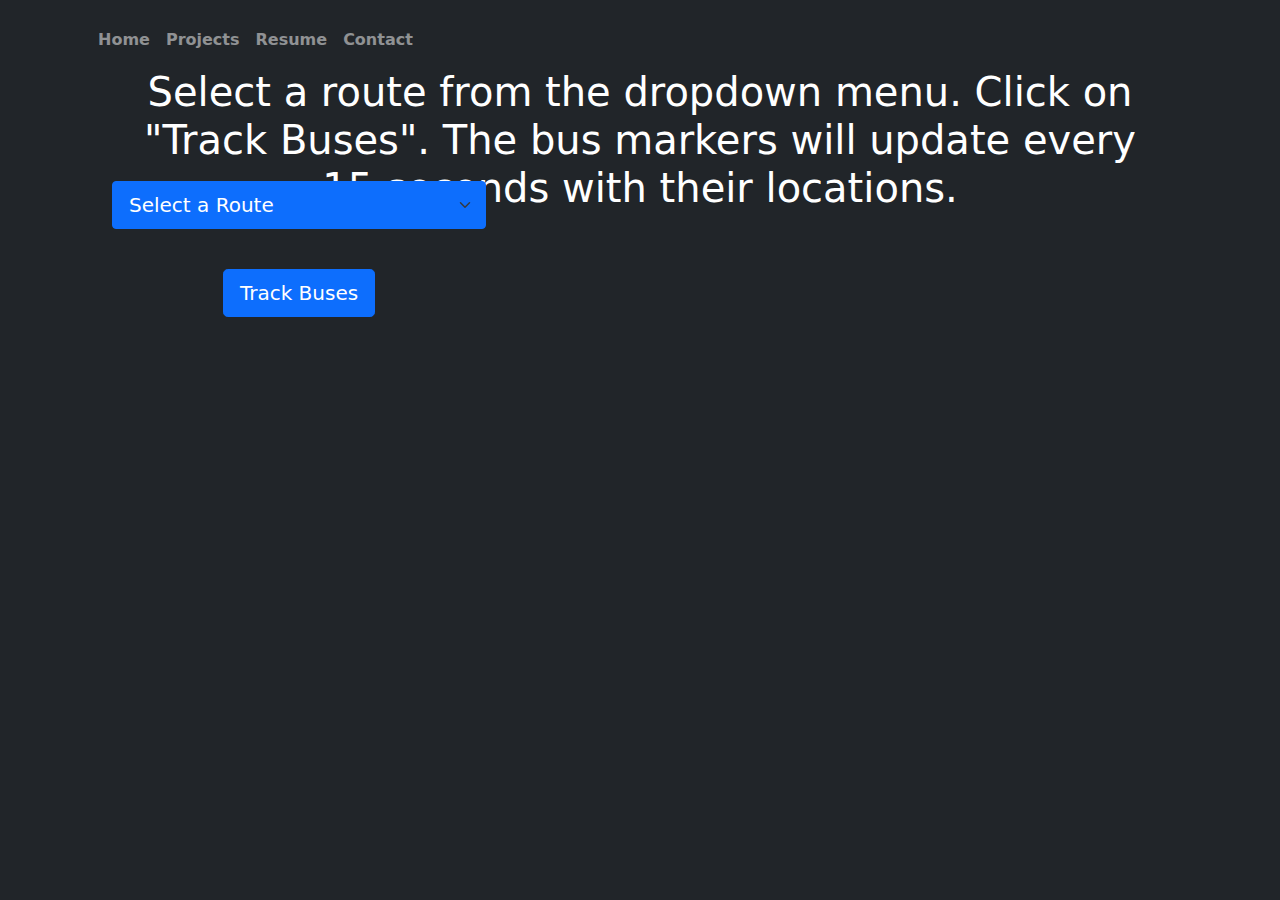
<file: bustracker.html>
<!DOCTYPE html>
<html lang="en">
  <head>
    <meta charset="UTF-8" />
    <meta http-equiv="X-UA-Compatible" content="IE=edge" />
    <meta name="viewport" content="width=device-width, initial-scale=1.0" />

    <script src="https://api.mapbox.com/mapbox-gl-js/v1.11.0/mapbox-gl.js"></script>
    <link
      href="https://api.mapbox.com/mapbox-gl-js/v1.11.0/mapbox-gl.css"
      rel="stylesheet"
    />
    <link
      rel="canonical"
      href="https://getbootstrap.com/docs/5.2/examples/cover/"
    />

    <link href="./assets/dist/css/bootstrap.min.css" rel="stylesheet" />
    <link href="./styles/cover.css" rel="stylesheet" />
    <link href="./styles/bustracker.css" rel="stylesheet" />
    <title>Real Time Bus Tracker</title>
  </head>
  <body class="h-100 text-center text-white bg-dark bg-image">
    <div class="container d-flex w-100 h-100 p-3 mx-auto flex-column">
      <header class="mb-auto">
        <div class="container navbar"></div>
      </header>
      <main class="px-3">
        <div class="">
          <div id="map" class="container"></div>
          <div class="map-overlay top">
            <select
              class="btn-primary form-select form-select-lg mb-3"
              name="routeNumber"
              id="routes"
            >
              <option selected>Select a Route</option>
              <option value="1">Route 1 - Harvard Sq.</option>
              <option value="4">Route 4 - North Station</option>
              <option value="10">Route 10 - Copley Sq.</option>
              <option value="16">Route 16 - Forest Hills</option>
              <option value="18">Route 18 - Ashmont Station</option>
              <option value="77">Route 77 - Arlington Heights</option>
              <option value="117">Route 117 - Wonderland Station</option>
            </select>
            <br />
            <button class="btn btn-primary btn-lg" onclick="run()">
              Track Buses
            </button>
          </div>
        </div>
        <div class="container display-6">
          Select a route from the dropdown menu. Click on "Track Buses". The bus
          markers will update every 15 seconds with their locations.
        </div>
      </main>
    </div>
    <script src="./scripts/navbar.js"></script>
    <script src="./scripts/bustracker.js"></script>
    <!-- <script src="./mapanimation.js"></script> -->
  </body>
</html>
</file>
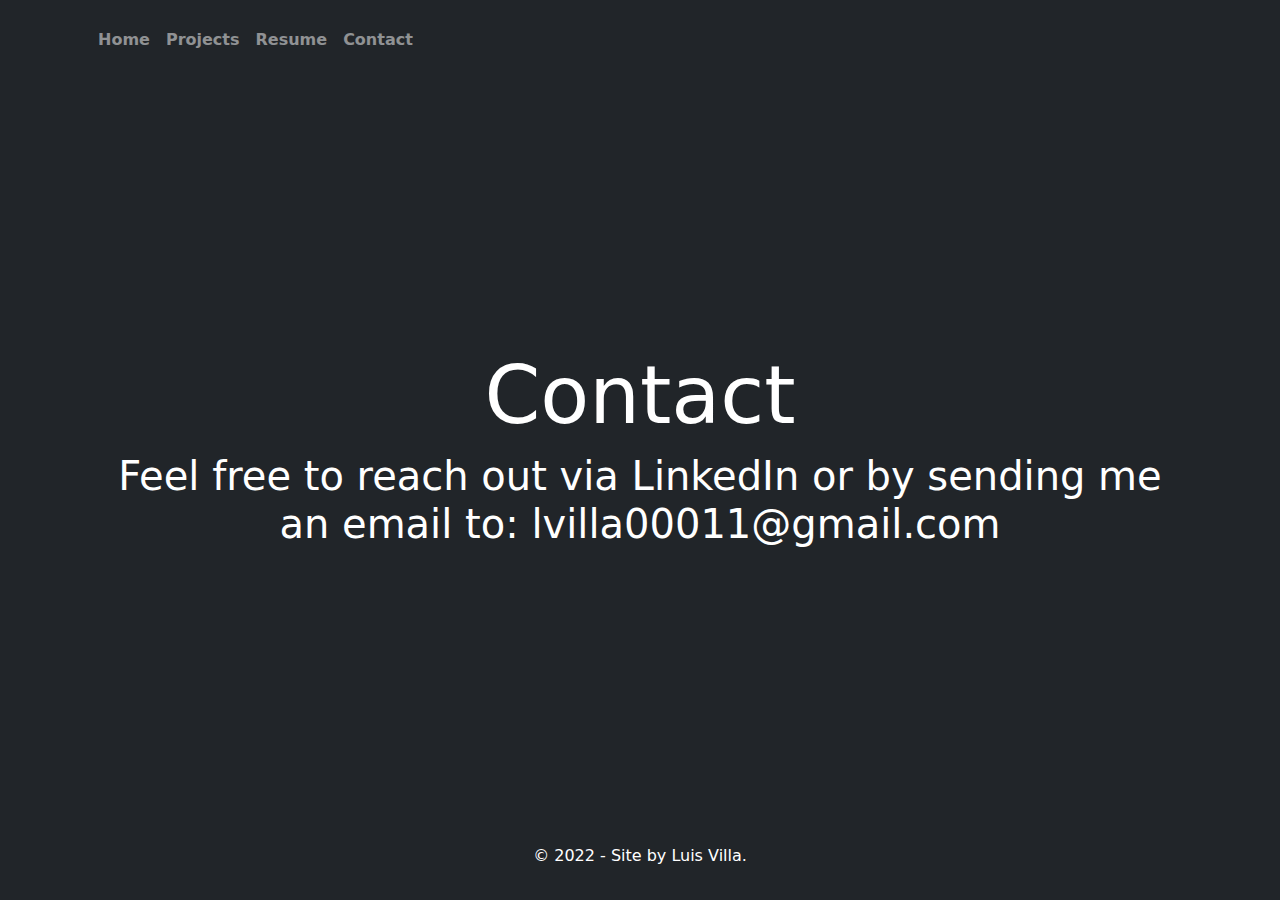
<file: contact.html>
<!DOCTYPE html>
<html lang="en" class="h-100">
  <head>
    <meta charset="utf-8" />
    <meta name="viewport" content="width=device-width, initial-scale=1" />
    <meta name="description" content="" />
    <title>Contact</title>

    <link
      rel="canonical"
      href="https://getbootstrap.com/docs/5.2/examples/cover/"
    />

    <link href="assets/dist/css/bootstrap.min.css" rel="stylesheet" />

    <style>
      .bg-image {
        width: 100%;
        height: 600px;
        /* background-image: url('./media/BeachCover.png'); */
        background-size: 100% 100%;
        background-repeat: no-repeat;
        background-blend-mode: overlay;
      }
    </style>

    <!-- Custom styles for this template -->
    <link href="./styles/cover.css" rel="stylesheet" />
  </head>
  <body class="d-flex h-100 text-center text-white bg-dark bg-image">
    <!-- <script src="./navbar.js"></script> -->
    <div class="container d-flex w-100 h-100 p-3 mx-auto flex-column">
      <header class="mb-auto">
        <div class="container navbar"></div>
      </header>

      <main class="px-3">
        <h1 class="display-1">Contact</h1>
        <!-- <h3 class="display-4"></h3> -->
        <p class="display-6">
          Feel free to reach out via LinkedIn or by sending me an email to: lvilla00011@gmail.com
        </p>
      </main>

      <footer class="mt-auto text-white-70">
        <p>&copy; 2022 - Site by Luis Villa.</p>
      </footer>
    </div>
    <script src="./scripts/navbar.js"></script>
  </body>
</html>
</file>
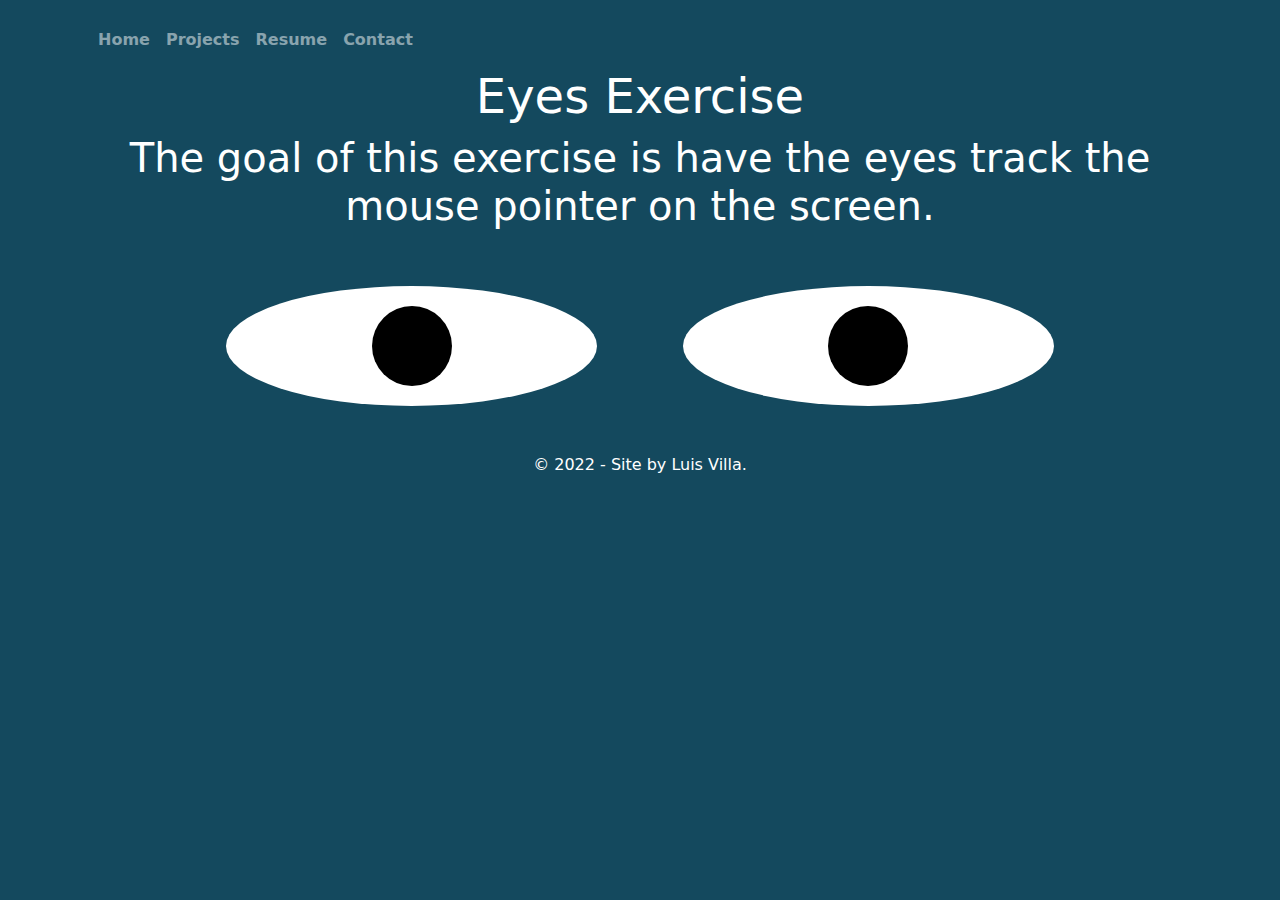
<file: eyes.html>
<!DOCTYPE html>
<html lang="en">
  <head>
    <meta charset="UTF-8" />
    <meta http-equiv="X-UA-Compatible" content="IE=edge" />
    <meta name="viewport" content="width=device-width, initial-scale=1.0" />
    <title>Eyes</title>
    <link rel="stylesheet" href="./styles/cover.css" />
    <link
      rel="canonical"
      href="https://getbootstrap.com/docs/5.2/examples/cover/"
    />

    <link href="../assets/dist/css/bootstrap.min.css" rel="stylesheet" />
    <link rel="stylesheet" href="./styles/eyes.css" />
  </head>
  <body>
    <div class="container d-flex w-100 h-100 p-3 mx-auto flex-column">
      <header class="mb-auto">
        <div class="container navbar"></div>
      </header>
      <main>
        <div class="jumbotron text-center text-white">
          <div class="container">
            <h1 class="display-5">Eyes Exercise</h1>
            <p class="display-6">
              The goal of this exercise is have the eyes track the mouse pointer
              on the screen.
            </p>
            <div class="container">
              <div class="eyes">
                <div class="eye">
                  <div class="ball"></div>
                </div>
                <div class="eye">
                  <div class="ball"></div>
                </div>
              </div>
            </div>
            <footer class="mt-auto text-white-70">
              <p>&copy; 2022 - Site by Luis Villa.</p>
            </footer>
          </div>
        </div>
      </main>
    </div>

    <script src="./scripts/navbar.js"></script>
  </body>
  <script>
    var balls = document.getElementsByClassName('ball');
    document.onmousemove = () => {
      var x = (event.clientX * 100) / window.innerWidth + '%';
      var y = (event.clientY * 100) / window.innerHeight + '%';

      for (let i = 0; i < 2; i++) {
        balls[i].style.left = x;
        balls[i].style.top = y;
        balls[i].transfoorm = 'translate(-' + x + ',-' + y + ')';
      }
    };
  </script>
</html>
</file>
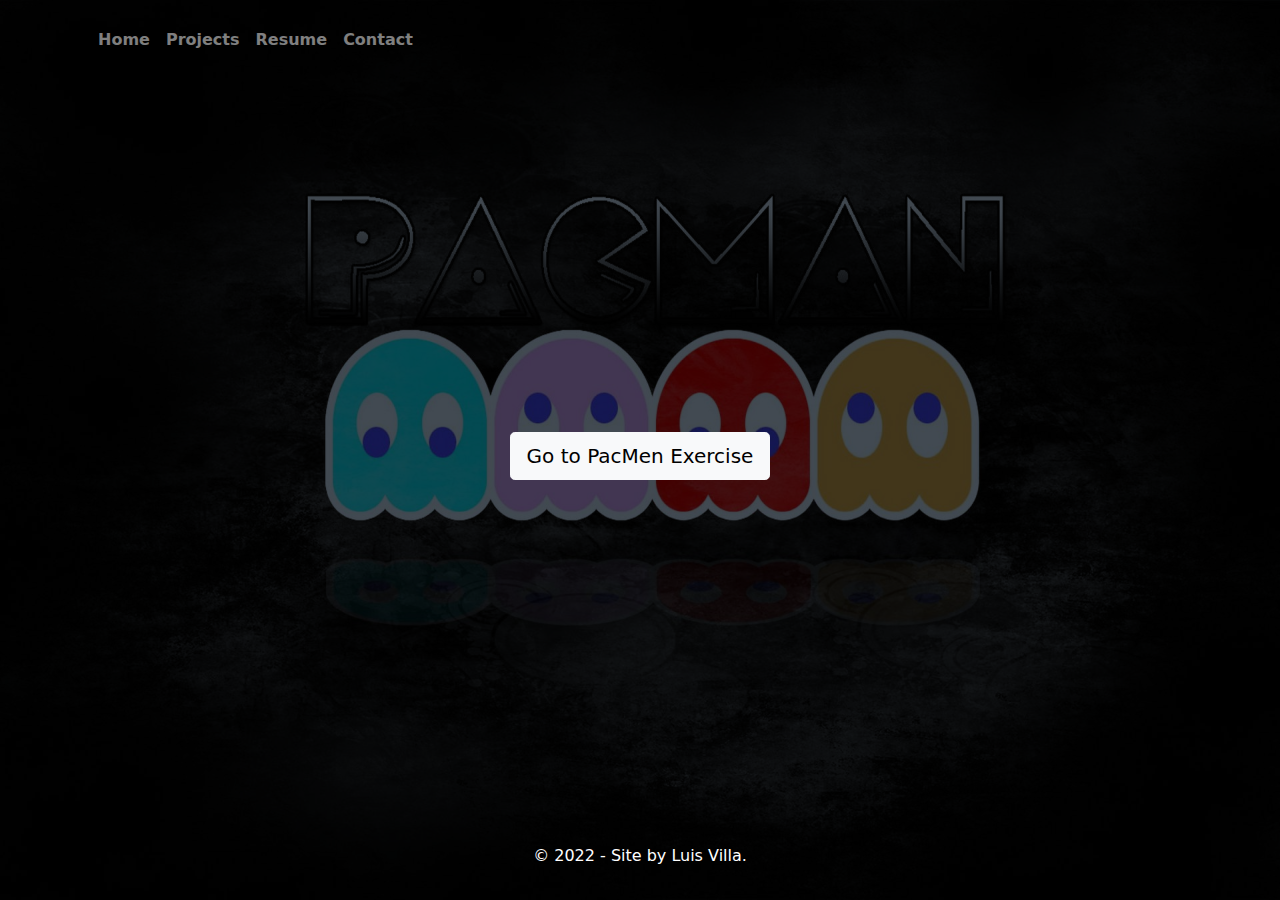
<file: pacmen.html>
<!DOCTYPE html>
<html lang="en" class="h-100">
  <head>
    <meta charset="utf-8" />
    <meta name="viewport" content="width=device-width, initial-scale=1" />
    <meta name="description" content="" />
    <title>LV Profile</title>

    <link
      rel="canonical"
      href="https://getbootstrap.com/docs/5.2/examples/cover/"
    />

    <link href="assets/dist/css/bootstrap.min.css" rel="stylesheet" />

    <style>
      .bg-image {
        width: 100%;
        height: 600px;
        background-image: url('./media/Pacman-Wallpaper.jpg');
        background-size: 100% 100%;
        background-repeat: no-repeat;
        background-blend-mode: overlay;
      }
    </style>

    <!-- Custom styles for this template -->
    <link href="cover.css" rel="stylesheet" />
  </head>
  <body class="d-flex h-100 text-center text-white bg-dark bg-image">
    <div class="container d-flex w-100 h-100 p-3 mx-auto flex-column">
      <header class="mb-auto">
        <div class="container navbar"></div>
      </header>
      <div id="game">
        <!-- <button onclick="makeOne()" width="200" height="300">Add PacMan</button>
        <button onclick="update()" width="200" height="300">Start Game</button> -->
        <a class="btn btn-light btn-lg" href="./PacMenExercise/starter.html">Go to PacMen Exercise</a>
      </div>

      <footer class="mt-auto text-white-70">
        <p>&copy; 2022 - Site by Luis Villa.</p>
      </footer>
    </div>
    <script src="./scripts/navbar.js"></script>
    <script src="./scripts/pacmen.js"></script>
  </body>

  <!-- </html>
  <body>
    <div id="game">
      <button onclick="makeOne()" width="200" height="30">Add PacMan</button>
      <button onclick="update()" width="200" height="30">Start Game</button>
    </div>
    <script src="./scripts/pacmen.js"></script>
  </body>
</html> -->
</html>
</file>
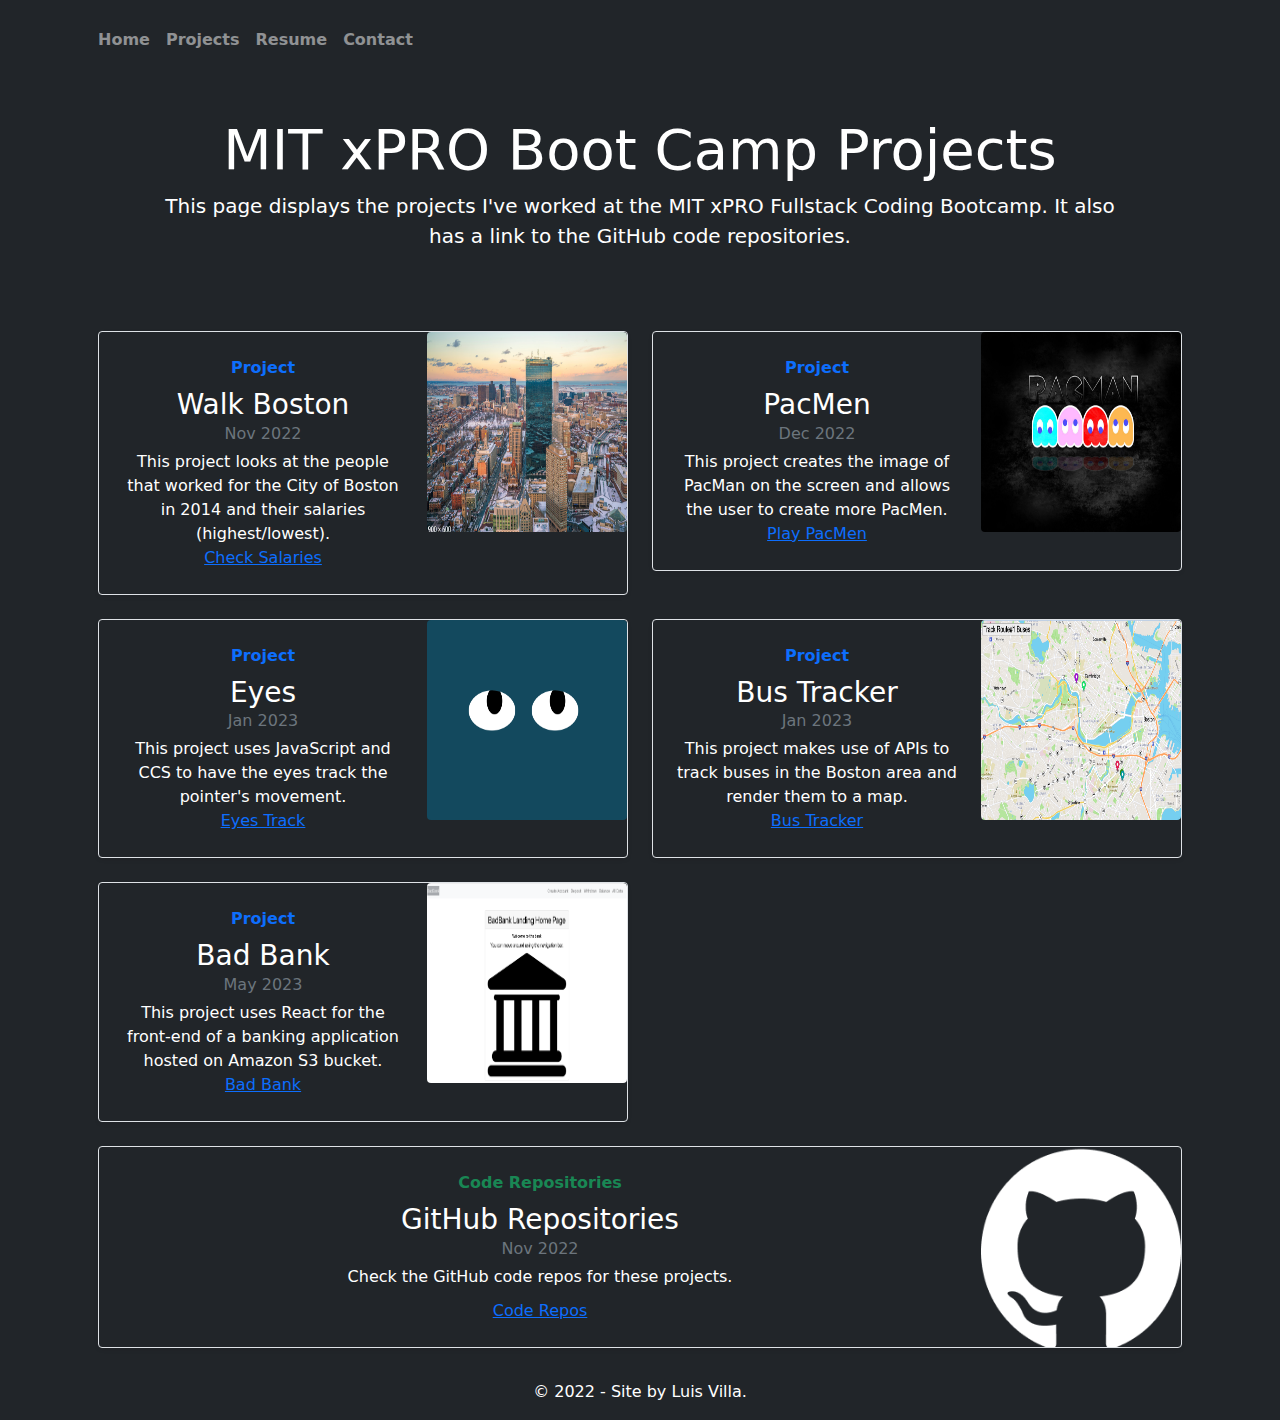
<file: projects.html>
<!DOCTYPE html>
<html lang="en" class="h-100">
  <head>
    <meta charset="utf-8" />
    <meta name="viewport" content="width=device-width, initial-scale=1" />
    <meta name="description" content="" />
    <title>Projects</title>

    <link
      rel="canonical"
      href="https://getbootstrap.com/docs/5.2/examples/cover/"
    />

    <link href="../assets/dist/css/bootstrap.min.css" rel="stylesheet" />

    <style>
      .bg-image {
        width: 100%;
        height: 600px;
        /* background-image: url('./media/BeachCover.png'); */
        background-size: 100% 100%;
        background-repeat: no-repeat;
        background-blend-mode: overlay;
      }
    </style>

    <!-- Custom styles for this template -->
    <link href="./styles/cover.css" rel="stylesheet" />
  </head>
  <body class="d-flex h-100 text-center text-white bg-dark bg-image">
    <div class="container d-flex w-100 h-100 p-3 mx-auto flex-column">
      <header class="mb-auto">
        <div class="container navbar"></div>
      </header>

      <main class="container">
        <!-- new stuff -->

        <div class="p-4 p-md-5 mb-4 rounded text-bg-dark text-center">
          <div class="col-md-12 px-0">
            <h1 class="display-4">MIT xPRO Boot Camp Projects</h1>
            <p class="lead my-2">
              This page displays the projects I've worked at the MIT xPRO
              Fullstack Coding Bootcamp. It also has a link to the GitHub code
              repositories.
            </p>
          </div>
        </div>

        <div class="row mb-2">
          <!-- Boston Card -->
          <div class="col-md-6">
            <div
              class="row g-0 border rounded overflow-hidden flex-md-row mb-4 shadow-sm h-md-250 position-relative"
            >
              <div class="col p-4 d-flex flex-column position-static">
                <strong class="d-inline-block mb-2 text-primary"
                  >Project</strong
                >
                <h3 class="mb-0">Walk Boston</h3>
                <div class="mb-1 text-muted">Nov 2022</div>
                <p class="card-text mb-auto">
                  This project looks at the people that worked for the City of
                  Boston in 2014 and their salaries (highest/lowest).
                </p>
                <a href="./boston.html" class="stretched-link"
                  >Check Salaries</a
                >
              </div>
              <div class="col-auto d-none d-lg-block">
                <img
                  src="./media/boston.png"
                  class="rounded"
                  alt="Boston image"
                  width="200"
                  height="200"
                />
              </div>
            </div>
          </div>
          <!-- PacMen Card -->
          <div class="col-md-6">
            <div
              class="row g-0 border rounded overflow-hidden flex-md-row mb-4 shadow-sm h-md-250 position-relative"
            >
              <div class="col p-4 d-flex flex-column position-static">
                <strong class="d-inline-block mb-2 text-primary"
                  >Project</strong
                >
                <h3 class="mb-0">PacMen</h3>
                <div class="mb-1 text-muted">Dec 2022</div>
                <p class="card-text mb-auto">
                  This project creates the image of PacMan on the screen and
                  allows the user to create more PacMen.
                </p>
                <a href="./starter.html" class="stretched-link">Play PacMen</a>
              </div>
              <div class="col-auto d-none d-lg-block">
                <img
                  src="./media/Pacman-Wallpaper.jpg"
                  class="rounded"
                  alt="Pacman image"
                  width="200"
                  height="200"
                />
              </div>
            </div>
          </div>
          <!-- Eyes Card -->
          <div class="col-md-6">
            <div
              class="row g-0 border rounded overflow-hidden flex-md-row mb-4 shadow-sm h-md-250 position-relative"
            >
              <div class="col p-4 d-flex flex-column position-static">
                <strong class="d-inline-block mb-2 text-primary"
                  >Project</strong
                >
                <h3 class="mb-0">Eyes</h3>
                <div class="mb-1 text-muted">Jan 2023</div>
                <p class="card-text mb-auto">
                  This project uses JavaScript and CCS to have the eyes track
                  the pointer's movement.
                </p>
                <a href="./eyes.html" class="stretched-link">Eyes Track</a>
              </div>
              <div class="col-auto d-none d-lg-block">
                <img
                  src="./media/eyes.png"
                  class="rounded"
                  alt="eyes image"
                  width="200"
                  height="200"
                />
              </div>
            </div>
          </div>
          <!-- Bus Tracker Card -->
          <div class="col-md-6">
            <div
              class="row g-0 border rounded overflow-hidden flex-md-row mb-4 shadow-sm h-md-250 position-relative"
            >
              <div class="col p-4 d-flex flex-column position-static">
                <strong class="d-inline-block mb-2 text-primary"
                  >Project</strong
                >
                <h3 class="mb-0">Bus Tracker</h3>
                <div class="mb-1 text-muted">Jan 2023</div>
                <p class="card-text mb-auto">
                  This project makes use of APIs to track buses in the Boston
                  area and render them to a map.
                </p>
                <a
                  href="./bustracker.html"
                  class="stretched-link"
                  >Bus Tracker</a
                >
              </div>
              <div class="col-auto d-none d-lg-block">
                <img
                  src="./media/trackbuses.png"
                  class="rounded"
                  alt="eyes image"
                  width="200"
                  height="200"
                />
              </div>
            </div>
          </div>
       
           <!-- Bad Bank Card -->
           <div class="col-md-6">
            <div
              class="row g-0 border rounded overflow-hidden flex-md-row mb-4 shadow-sm h-md-250 position-relative"
            >
              <div class="col p-4 d-flex flex-column position-static">
                <strong class="d-inline-block mb-2 text-primary"
                  >Project</strong
                >
                <h3 class="mb-0">Bad Bank</h3>
                <div class="mb-1 text-muted">May 2023</div>
                <p class="card-text mb-auto">
                  This project uses React for the front-end of a banking application hosted on Amazon S3 bucket.
                </p>
                <a
                  href="https://luis-villabankingapplication.s3.us-west-2.amazonaws.com/index.html#/"
                  class="stretched-link"
                  target="_blank"
                  >Bad Bank</a
                >
              </div>
              <div class="col-auto d-none d-lg-block">
                <img
                  src="./media/BadBank.png"
                  class="rounded"
                  alt="eyes image"
                  width="200"
                  height="200"
                />
              </div>
            </div>
          </div>
          <!-- code repos card -->
          <div class="col-md-12">
            <div
              class="row g-0 border rounded overflow-hidden flex-md-row mb-4 shadow-sm h-md-250 position-relative"
            >
              <div class="col p-4 d-flex flex-column position-static">
                <strong class="d-inline-block mb-2 text-success"
                  >Code Repositories</strong
                >
                <h3 class="mb-0">GitHub Repositories</h3>
                <div class="mb-1 text-muted">Nov 2022</div>
                <p class="mb-auto">
                  Check the GitHub code repos for these projects.
                </p>
                <a
                  href="https://github.com/luisv01?tab=repositories"
                  target="_blank"
                  class="stretched-link"
                  >Code Repos</a
                >
              </div>
              <div class="col-auto d-none d-lg-block">
                <img
                  src="./media/github-mark-white.png"
                  class="rounded"
                  alt="GitHub image"
                  width="200"
                  height="200"
                />
              </div>
            </div>
          </div>
        </div>
      </main>

      <footer class="mt-auto text-white-70">
        <p>&copy; 2022 - Site by Luis Villa.</p>
      </footer>
    </div>
    <script src="./scripts/navbar.js"></script>
    <script src="./scripts/mainBoston.js"></script>
  </body>
</html>
</file>
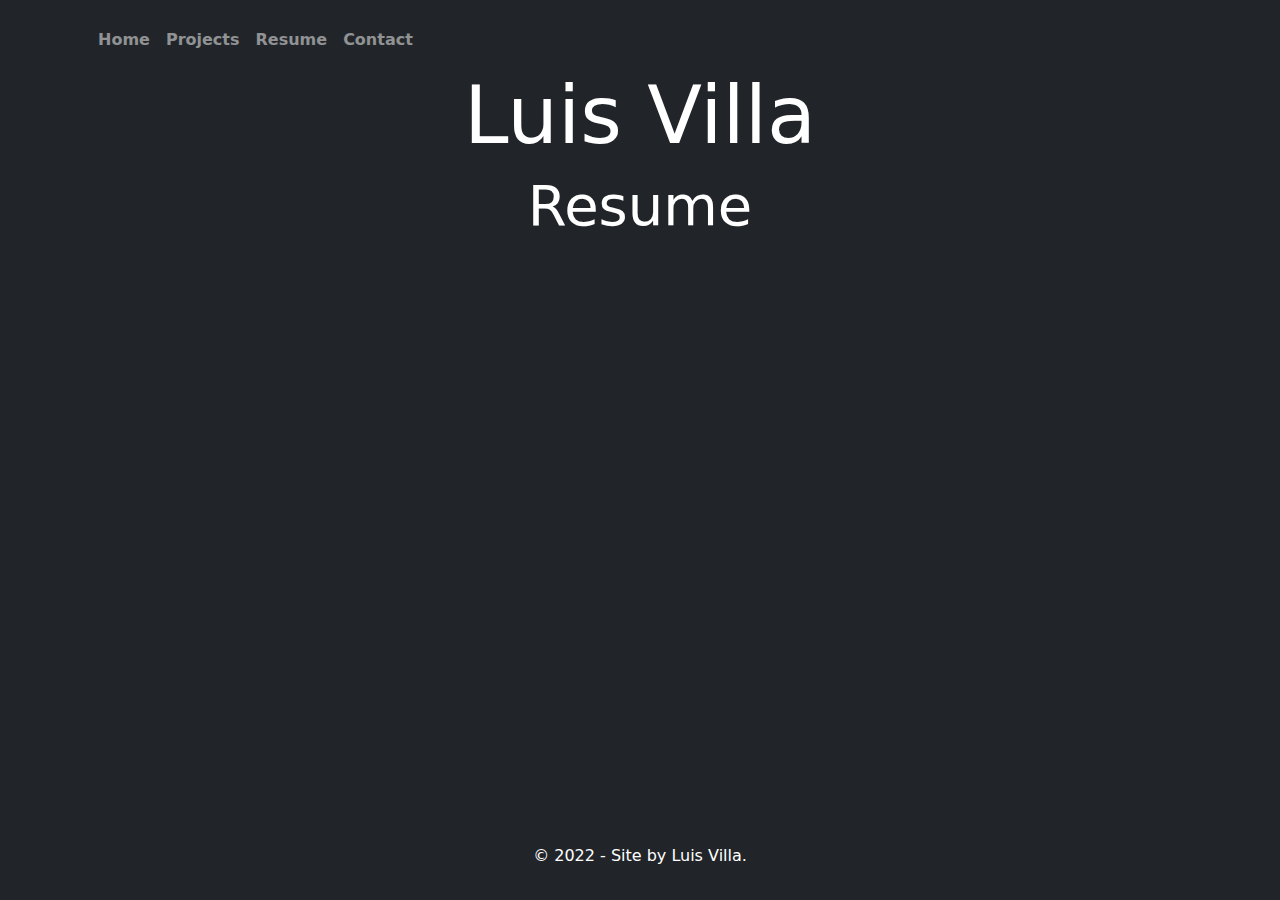
<file: resume.html>
<!DOCTYPE html>
<html lang="en" class="h-100">
  <head>
    <meta charset="utf-8" />
    <meta name="viewport" content="width=device-width, initial-scale=1" />
    <meta name="description" content="" />
    <title>Home</title>

    <link
      rel="canonical"
      href="https://getbootstrap.com/docs/5.2/examples/cover/"
    />

    <link href="assets/dist/css/bootstrap.min.css" rel="stylesheet" />

    <style>
      .bg-image {
        width: 100%;
        height: 600px;
        /* background-image: url('./media/BeachCover.png'); */
        background-size: 100% 100%;
        background-repeat: no-repeat;
        background-blend-mode: overlay;
      }

      .text-underline-hover {
        text-decoration: none;
      }

      .text-underline-hover:hover {
        text-decoration: underline;
      }
    </style>

    <!-- Custom styles for this template -->
    <link href="./styles/cover.css" rel="stylesheet" />
  </head>
  <body class="d-flex h-100 text-center text-white bg-dark bg-image">
    <div class="container d-flex w-100 h-100 p-3 mx-auto flex-column">
      <header class="mb-auto">
      <!-- <header> -->
        <div class="container navbar"></div>
      </header>
      <h1 class="display-1">Luis Villa</h1>
      <h3 class="display-4">Resume</h3>
      <iframe src="./media/LuisVilla_Resume.pdf" width="100%" height="100%"> </iframe>

      <footer class="mt-auto text-white-70">
        <p>&copy; 2022 - Site by Luis Villa.</p>
      </footer>
    </div>
    <script src="./scripts/navbar.js"></script>
  </body>
</html>
</file>
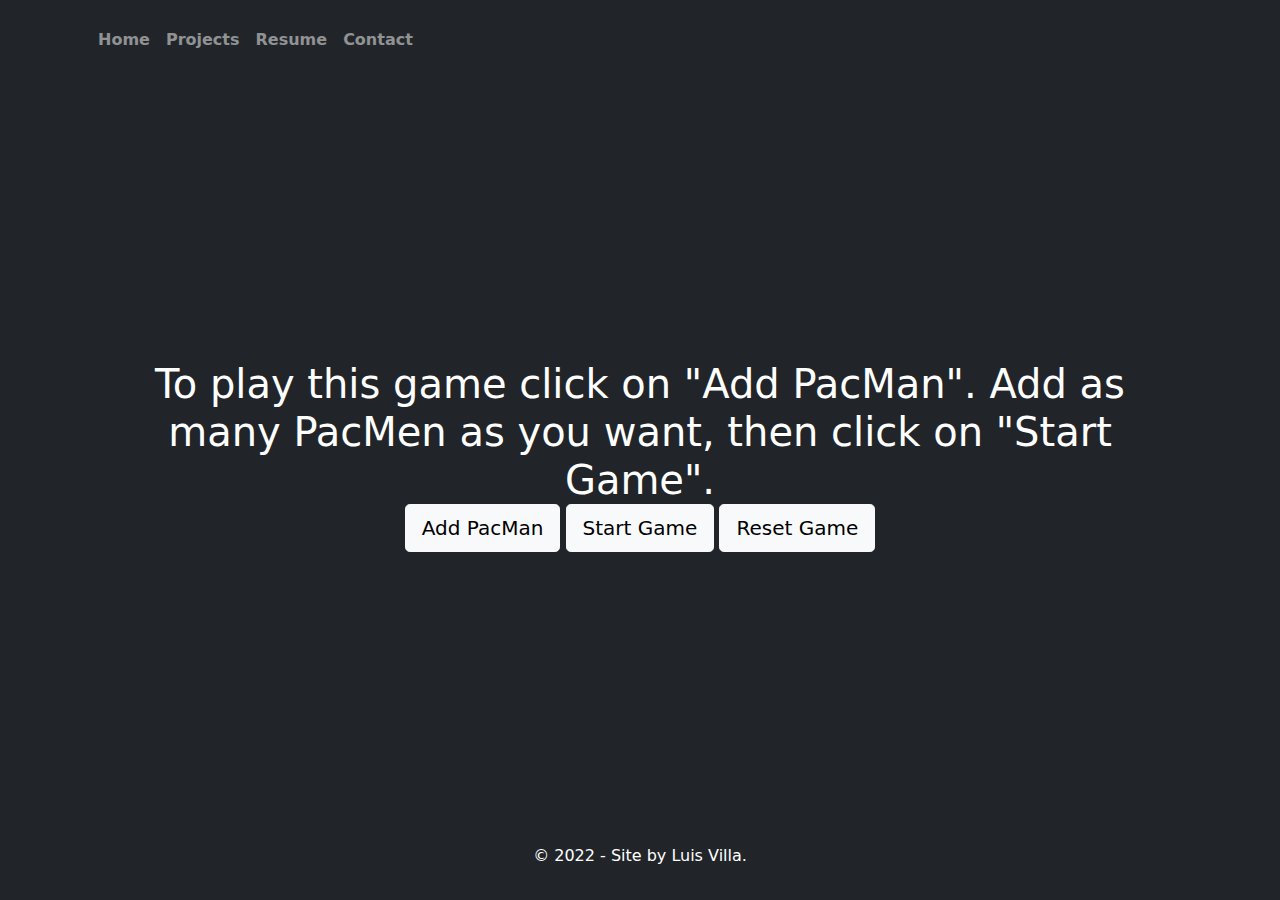
<file: starter.html>
<!-- <!DOCTYPE html> -->
<html lang="en">
  <script src="./scripts/pacmen.js">
    // var pos = 0;
    // const pacArray = [
    //   ['./PacMenExercise/PacMan1.png', './PacMenExercise/PacMan2.png'],
    //   ['./PacMenExercise/PacMan3.png', './PacMenExercise/PacMan4.png'],
    // ];
    // var direction = 0;
    // var focus = 0;
    // const pacMen = []; // This array holds all the pacmen

    // function setToRandom(scale) {
    //   return {
    //     x: Math.floor(Math.random() * scale),
    //     y: Math.floor(Math.random() * scale),
    //   };
    // }
    // // Factory to make a PacMan at a random position with random velocity
    // function makePac() {
    //   // returns an object with random values scaled {x: 33, y: 21}
    //   let velocity = setToRandom(10); // {x:?, y:?}
    //   let position = setToRandom(200);
    //   // Add image to div id = game
    //   let game = document.getElementById('game');
    //   let newimg = document.createElement('img');
    //   newimg.style.position = 'absolute';
    //   newimg.src = './PacMenExercise/PacMan1.png';

    //   newimg.width = 100;
    //   newimg.style.left = position.x;
    //   newimg.style.top = position.y;

    //   // add new Child image to game
    //   game.appendChild(newimg);
    //   // return details in an object
    //   return {
    //     position,
    //     velocity,
    //     newimg,
    //   };
    // }

    // function update() {
    //   //loop over pacmen array and move each one and move image in DOM
    //   pacMen.forEach((item) => {
    //     checkCollisions(item);
    //     item.position.x += item.velocity.x;
    //     item.position.y += item.velocity.y;

    //     item.newimg.style.left = item.position.x;
    //     item.newimg.style.top = item.position.y;
    //     focus = (focus + 1) % 2;
    //     item.newimg.src = pacArray[direction][focus];
    //   });
    //   setTimeout(update, 20);
    // }

    // function checkCollisions(item) {
    //   if (
    //     item.position.x + item.velocity.x + item.newimg.width >
    //       window.innerWidth ||
    //     item.position.x + item.velocity.x < 0
    //   ) {
    //     item.velocity.x = -item.velocity.x;
    //     // direction = 0;
    //     direction = (direction + 1) % 2;
    //   }

    //   if (
    //     item.position.y + item.velocity.y + item.newimg.height >
    //       window.innerHeight ||
    //     item.position.y + item.velocity.y < 0
    //   ) {
    //     item.velocity.y = -item.velocity.y;
    //     // direction = 1;
    //   }
    // }

    // function makeOne() {
    //   pacMen.push(makePac()); // add a new PacMan
    // }
  </script>

  <head>
    <meta charset="UTF-8" />
    <meta http-equiv="X-UA-Compatible" content="IE=edge" />
    <meta name="viewport" content="width=device-width, initial-scale=1.0" />
    <title>PacMen</title>
    <link rel="stylesheet" href="../styles/cover.css" />
    <link
      rel="canonical"
      href="https://getbootstrap.com/docs/5.2/examples/cover/"
    />

    <link href="../assets/dist/css/bootstrap.min.css" rel="stylesheet" />
  </head>
  <body class="bg-dark text-white">
    <div
      class="container d-flex w-100 h-100 p-3 mx-auto flex-column text-center"
    >
      <header class="mb-auto">
        <div class="container navbar text-dark"></div>
      </header>
      <div class="container display-6">
        To play this game click on "Add PacMan". Add as many PacMen as you want, then click on "Start Game". 
      </div>
      <div id="game">
        <button class="btn btn-light btn-lg" onclick="makeOne()">
          Add PacMan
        </button>
        <button class="btn btn-light btn-lg" onclick="update()">
          Start Game
        </button>
        <button class="btn btn-light btn-lg" onclick="reset()">
          Reset Game
        </button>
      </div>
      <footer class="mt-auto text-white-70">
        <p>&copy; 2022 - Site by Luis Villa.</p>
      </footer>
    </div>

    <script src="../scripts/navbar.js"></script>
  </body>
</html>
</file>
<file: styles/cover.css>
/*
 * Globals
 */

/* Custom default button */
.btn-secondary,
.btn-secondary:hover,
.btn-secondary:focus {
  color: #333;
  text-shadow: none; /* Prevent inheritance from `body` */
}

/*
 * Base structure
 */

body {
  /* text-shadow: 0 .05rem .1rem rgba(0, 0, 0, .5);
  box-shadow: inset 0 0 5rem rgba(0, 0, 0, .5); */
}

.cover-container {
  max-width: 42em;
}

/*
 * Header
 */

.nav-masthead .nav-link {
  color: rgba(255, 255, 255, 0.5);
  border-bottom: 0.25rem solid transparent;
}

.nav-masthead .nav-link:hover,
.nav-masthead .nav-link:focus {
  border-bottom-color: rgba(255, 255, 255, 0.25);
}

.nav-masthead .nav-link + .nav-link {
  margin-left: 1rem;
}

.nav-masthead .active {
  color: #fff;
  border-bottom-color: #fff;
}

.bd-placeholder-img {
  font-size: 1.125rem;
  text-anchor: middle;
  -webkit-user-select: none;
  -moz-user-select: none;
  user-select: none;
}

@media (min-width: 768px) {
  .bd-placeholder-img-lg {
    font-size: 3.5rem;
  }
}

.b-example-divider {
  height: 3rem;
  background-color: rgba(0, 0, 0, 0.1);
  border: solid rgba(0, 0, 0, 0.15);
  border-width: 1px 0;
  box-shadow: inset 0 0.5em 1.5em rgba(0, 0, 0, 0.1),
    inset 0 0.125em 0.5em rgba(0, 0, 0, 0.15);
}

.b-example-vr {
  flex-shrink: 0;
  width: 1.5rem;
  height: 100vh;
}

.bi {
  vertical-align: -0.125em;
  fill: currentColor;
}

.nav-scroller {
  position: relative;
  z-index: 2;
  height: 2.75rem;
  overflow-y: hidden;
}

.nav-scroller .nav {
  display: flex;
  flex-wrap: nowrap;
  padding-bottom: 1rem;
  margin-top: -1px;
  overflow-x: auto;
  text-align: center;
  white-space: nowrap;
  -webkit-overflow-scrolling: touch;
}
</file>
<file: styles/bustracker.css>
body {
  margin: 0;
  padding: 0;
}
#map {
  position: absolute;
  top: 175px;
  bottom: 30px;
  width: 100%;
}

.map-overlay {
  top: 171px;
  position: absolute;
  /* left: 0; */
  padding: 10px;
}
</file>
<file: styles/eyes.css>
body {
  margin: 0;
  padding: 0;
  background: #14495e;
}

/* .eyes {
  position: absolute;
  top: 50%;
  transform: translateY(-50%);
  width: 100%;
  text-align: center;
} */
.eye {
  width: 35%;
  height: 120px;
  background: #fff;
  display: inline-block;
  margin: 40px;
  border-radius: 50%;
  position: relative;
  overflow: hidden;
}
.ball {
  width: 80px;
  height: 80px;
  background: #000;
  position: absolute;
  top: 50%;
  left: 50%;
  transform: translate(-50%, -50%);
  border-radius: 50%;
}
</file>
<file: cover.css>
/*
 * Globals
 */

/* Custom default button */
.btn-secondary,
.btn-secondary:hover,
.btn-secondary:focus {
  color: #333;
  text-shadow: none; /* Prevent inheritance from `body` */
}

/*
 * Base structure
 */

body {
  /* text-shadow: 0 .05rem .1rem rgba(0, 0, 0, .5);
  box-shadow: inset 0 0 5rem rgba(0, 0, 0, .5); */
}

.cover-container {
  max-width: 42em;
}

/*
 * Header
 */

.nav-masthead .nav-link {
  color: rgba(255, 255, 255, 0.5);
  border-bottom: 0.25rem solid transparent;
}

.nav-masthead .nav-link:hover,
.nav-masthead .nav-link:focus {
  border-bottom-color: rgba(255, 255, 255, 0.25);
}

.nav-masthead .nav-link + .nav-link {
  margin-left: 1rem;
}

.nav-masthead .active {
  color: #fff;
  border-bottom-color: #fff;
}

.bd-placeholder-img {
  font-size: 1.125rem;
  text-anchor: middle;
  -webkit-user-select: none;
  -moz-user-select: none;
  user-select: none;
}

@media (min-width: 768px) {
  .bd-placeholder-img-lg {
    font-size: 3.5rem;
  }
}

.b-example-divider {
  height: 3rem;
  background-color: rgba(0, 0, 0, 0.1);
  border: solid rgba(0, 0, 0, 0.15);
  border-width: 1px 0;
  box-shadow: inset 0 0.5em 1.5em rgba(0, 0, 0, 0.1),
    inset 0 0.125em 0.5em rgba(0, 0, 0, 0.15);
}

.b-example-vr {
  flex-shrink: 0;
  width: 1.5rem;
  height: 100vh;
}

.bi {
  vertical-align: -0.125em;
  fill: currentColor;
}

.nav-scroller {
  position: relative;
  z-index: 2;
  height: 2.75rem;
  overflow-y: hidden;
}

.nav-scroller .nav {
  display: flex;
  flex-wrap: nowrap;
  padding-bottom: 1rem;
  margin-top: -1px;
  overflow-x: auto;
  text-align: center;
  white-space: nowrap;
  -webkit-overflow-scrolling: touch;
}
</file>
